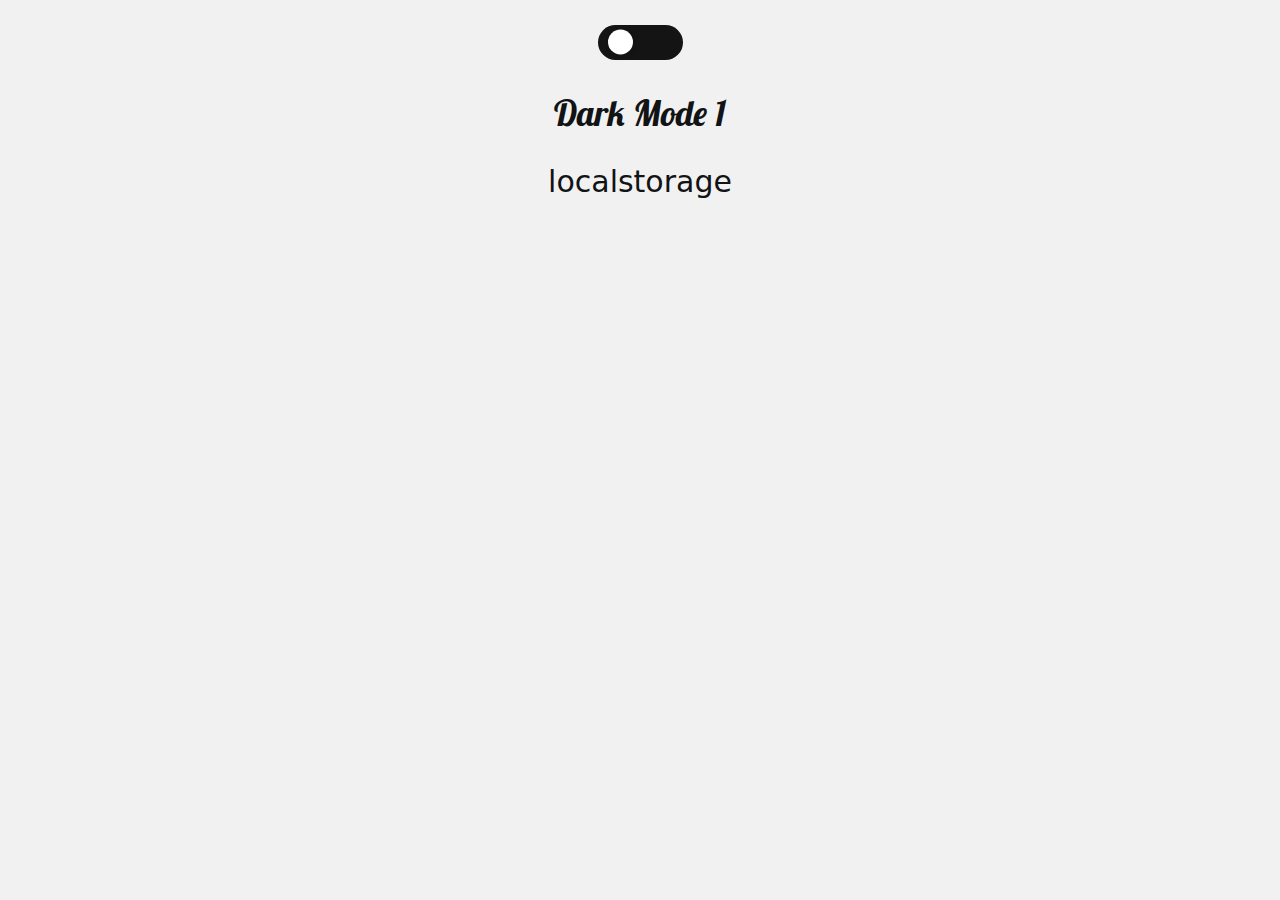
<file: dome/model-1.html>
<!DOCTYPE html>
<html lang="en">
<head>
    <meta charset="UTF-8">
    <meta http-equiv="X-UA-Compatible" content="IE=edge">
    <meta name="viewport" content="width=device-width, initial-scale=1.0">
    <title>model-1 Creative-dark.js</title>
    <!-- bootstrap -->
    <link rel="stylesheet" href="assets/css/bootstrap.min.css">
    <link rel="stylesheet" href="assets/css/mian.css">
    <link rel="stylesheet" href="assets/css/Creative-dark.min.css">
    <style>
        body{
 background-color:#F1F1F1;
 color:#121315;
}
body.dark {
background-color:#000000;
color: #F1F1F1;
}
            
    </style>
</head>
<body>
    <section class="dome-section">
        <div class="dome">
            <div class="model-1">
                <input type="checkbox" id="mode"  class="toggleSwitch">
             </div>
             <div class="text">
                <h1 class="text-library">Dark Mode 1</h1>
            <p>localstorage</p>
              </div>
        </div>
     
    </section>
    <script src="assets/js/jquery-3.3.1.min.js"></script>
            <script src="assets/js/bootstrap.min.js"></script>
            <script src="assets/js/Creative-dark.min.js"></script>
   
</body>
</html>
</file>
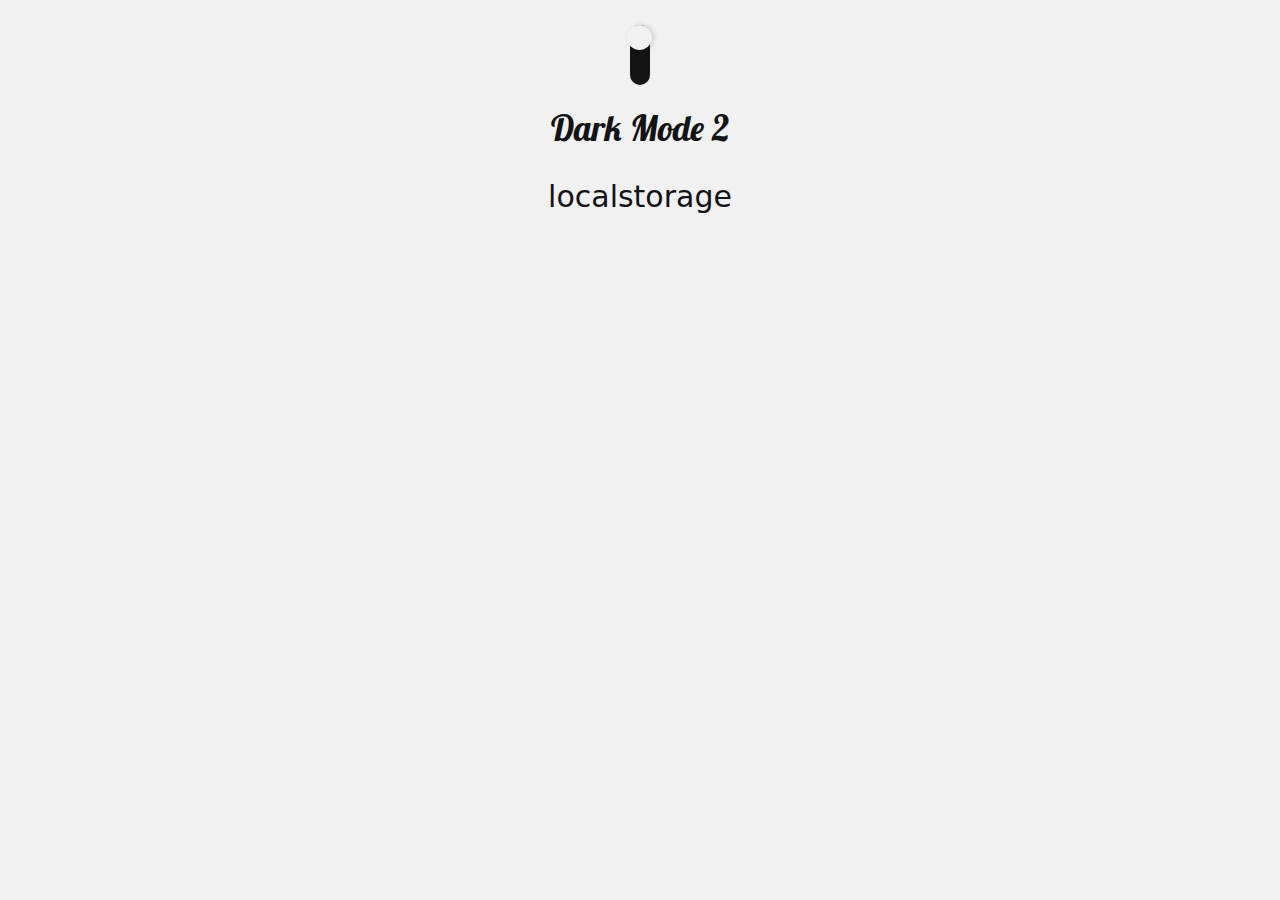
<file: dome/model-2.html>
<!DOCTYPE html>
<html lang="en">
<head>
    <meta charset="UTF-8">
    <meta http-equiv="X-UA-Compatible" content="IE=edge">
    <meta name="viewport" content="width=device-width, initial-scale=1.0">
    <title>model-2 Creative-dark.js</title>
    <link rel="stylesheet" href="https://pro.fontawesome.com/releases/v5.10.0/css/all.css" integrity="sha384-AYmEC3Yw5cVb3ZcuHtOA93w35dYTsvhLPVnYs9eStHfGJvOvKxVfELGroGkvsg+p" crossorigin="anonymous"/>
    <!-- bootstrap -->
    <link rel="stylesheet" href="assets/css/bootstrap.min.css">
    <link rel="stylesheet" href="assets/css/Creative-dark.min.css">
    <link rel="stylesheet" href="assets/css/mian.css">
</head>
<style>
    body{
 background-color:#F1F1F1;
 color:#121315;
}
body.dark {
background-color:#000000;
color: #F1F1F1;
}
            
</style>
<body>
    <section class="dome-section">
        <div class="dome">
            <div class="model-2">
                <input type="checkbox" id="mode"  class="toggleSwitch">
             </div>
             <div class="text">
                <h1 class="text-library">Dark Mode 2</h1>
            <p>localstorage</p>
              </div>
        </div>
     
    </section>
    <script src="assets/js/jquery-3.3.1.min.js"></script>
            <script src="assets/js/bootstrap.min.js"></script>
            <script src="assets/js/Creative-dark.min.js"></script>
</body>
</html>
</file>
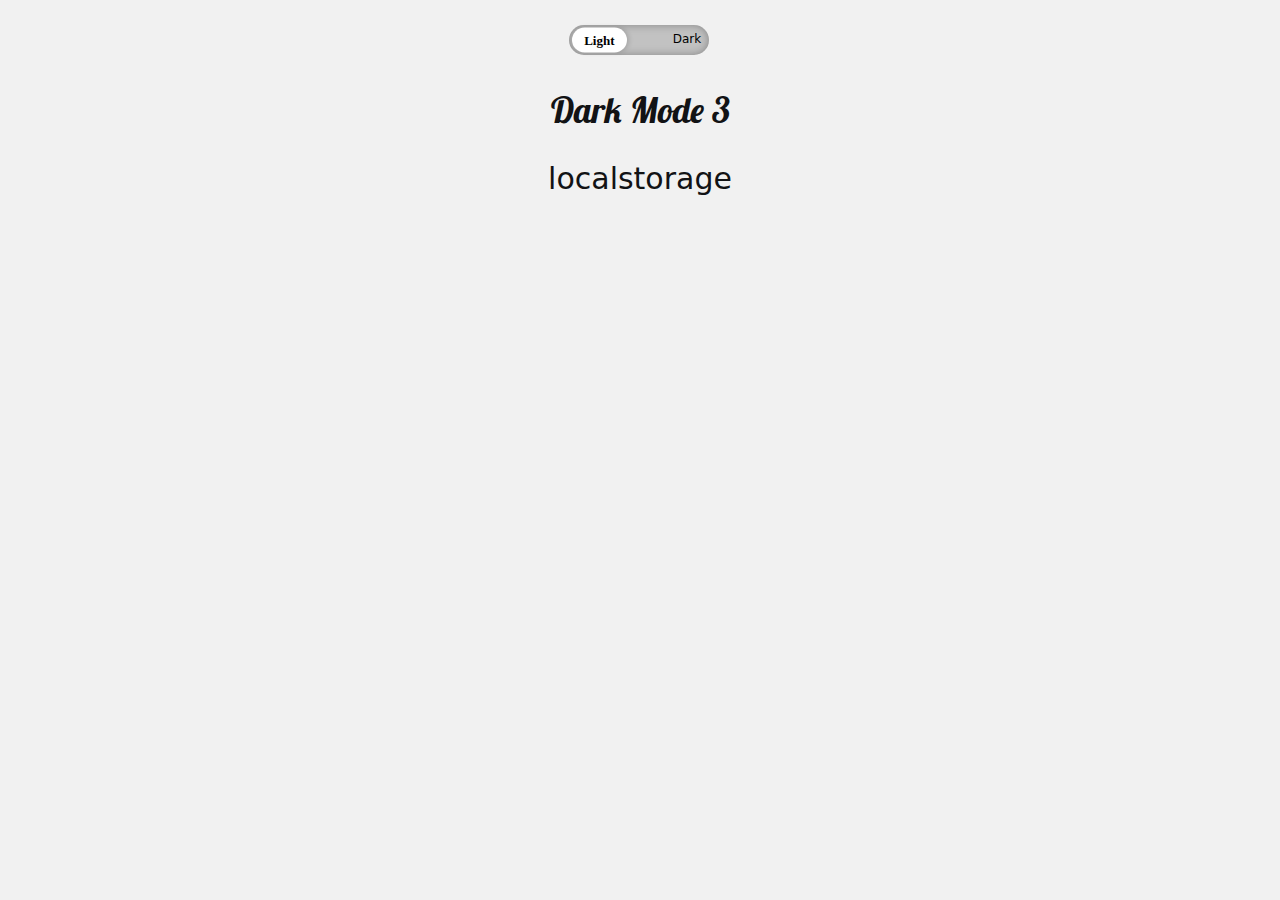
<file: dome/model-3.html>
<!DOCTYPE html>
<html lang="en">
<head>
    <meta charset="UTF-8">
    <meta http-equiv="X-UA-Compatible" content="IE=edge">
    <meta name="viewport" content="width=device-width, initial-scale=1.0">
    <title>model-1 Creative-dark.js</title>
    <link rel="stylesheet" href="https://pro.fontawesome.com/releases/v5.10.0/css/all.css" integrity="sha384-AYmEC3Yw5cVb3ZcuHtOA93w35dYTsvhLPVnYs9eStHfGJvOvKxVfELGroGkvsg+p" crossorigin="anonymous"/>
    <!-- bootstrap -->
    <link rel="stylesheet" href="assets/css/bootstrap.min.css">
    <link rel="stylesheet" href="assets/css/mian.css">
    <link rel="stylesheet" href="assets/css/Creative-dark.min.css">
    <link href="https://fonts.googleapis.com/css2?family=Material+Symbols+Outlined" rel="stylesheet" />
    <style>
        body{
 background-color:#F1F1F1;
 color:#121315;
}
body.dark {
background-color:#000000;
color: #F1F1F1;
}
            
    </style>
</head>
<body>
    <section class="dome-section">
        <div class="dome">
            <div class="model-3">
                <input type="checkbox" id="mode"  class="toggleSwitch">
                <label for="toggle" >
                    <span class="light">Light</span>
                    <span class="Dark">Dark</span>
                </label>
             </div>
             <div class="text">
                <h1 class="text-library">Dark Mode 3</h1>
            <p>localstorage</p>
              </div>
        </div>
     
    </section>
    <script src="assets/js/jquery-3.3.1.min.js"></script>
            <script src="assets/js/bootstrap.min.js"></script>
            <script src="assets/js/Creative-dark.min.js"></script>
   
</body>
</html>
</file>
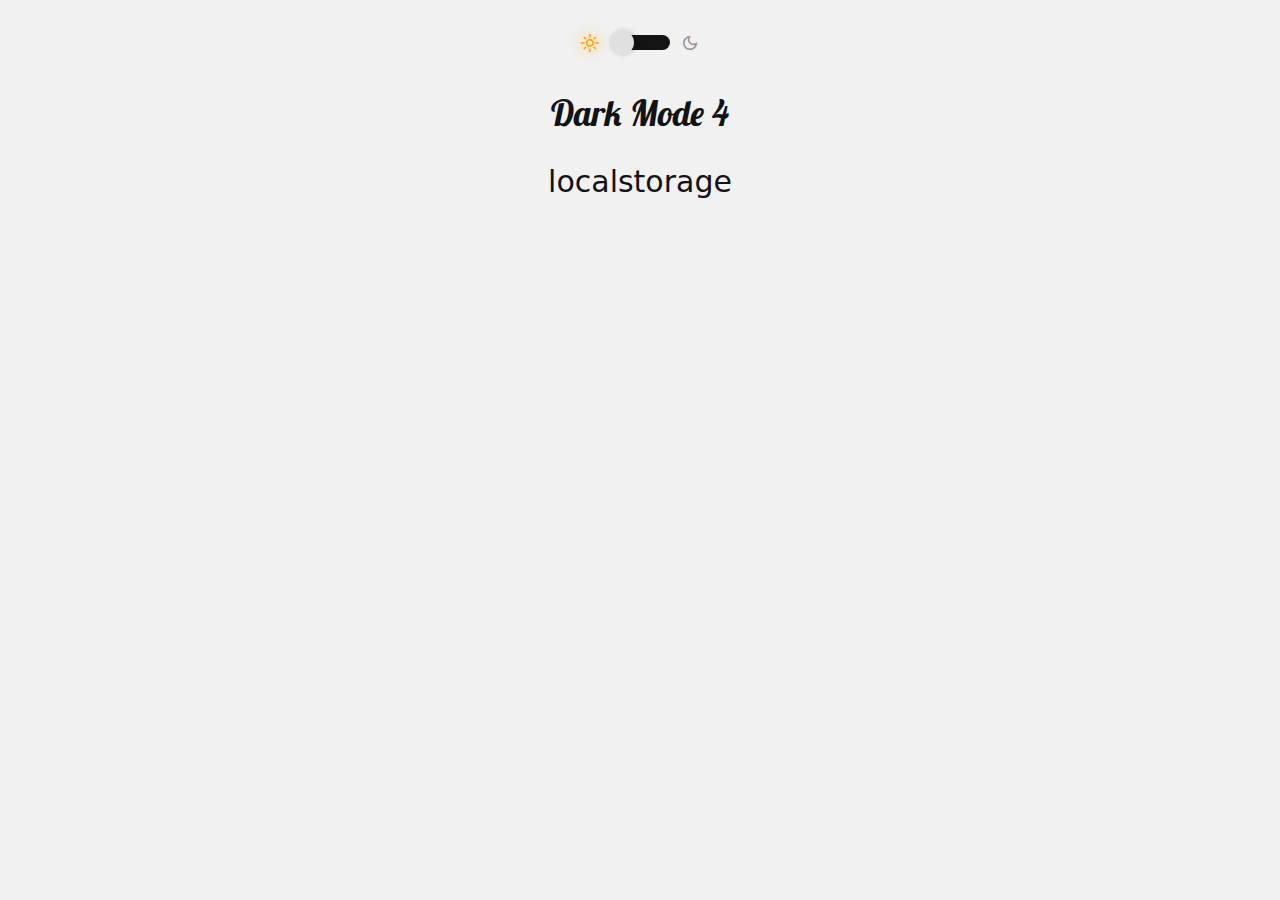
<file: dome/model-4.html>
<!DOCTYPE html>
<html lang="en">
<head>
    <meta charset="UTF-8">
    <meta http-equiv="X-UA-Compatible" content="IE=edge">
    <meta name="viewport" content="width=device-width, initial-scale=1.0">
    <title>model-4 Creative-dark.js</title>
    <!-- bootstrap -->
    <link rel="stylesheet" href="assets/css/bootstrap.min.css">
    <link rel="stylesheet" href="assets/css/mian.css">
    <link rel="stylesheet" href="assets/css/Creative-dark.min.css">
    <style>
        body{
 background-color:#F1F1F1;
 color:#121315;
}
body.dark {
background-color:#000000;
color: #F1F1F1;
}
            
    </style>
</head>
<body>
    <section class="dome-section">
        <div class="dome">
            <div class="model-4">
                <span class="material-symbols-outlined light">
                    light_mode
                    </span>
                <input type="checkbox" id="mode"  class="toggleSwitch">
                    <span class="material-symbols-outlined dark">
                        dark_mode
                        </span>
             </div>
             <div class="text">
                <h1 class="text-library">Dark Mode 4</h1>
            <p>localstorage</p>
              </div>
        </div>
     
    </section>
    <script src="assets/js/jquery-3.3.1.min.js"></script>
            <script src="assets/js/bootstrap.min.js"></script>
            <script src="assets/js/Creative-dark.min.js"></script>
   
</body>
</html>
</file>
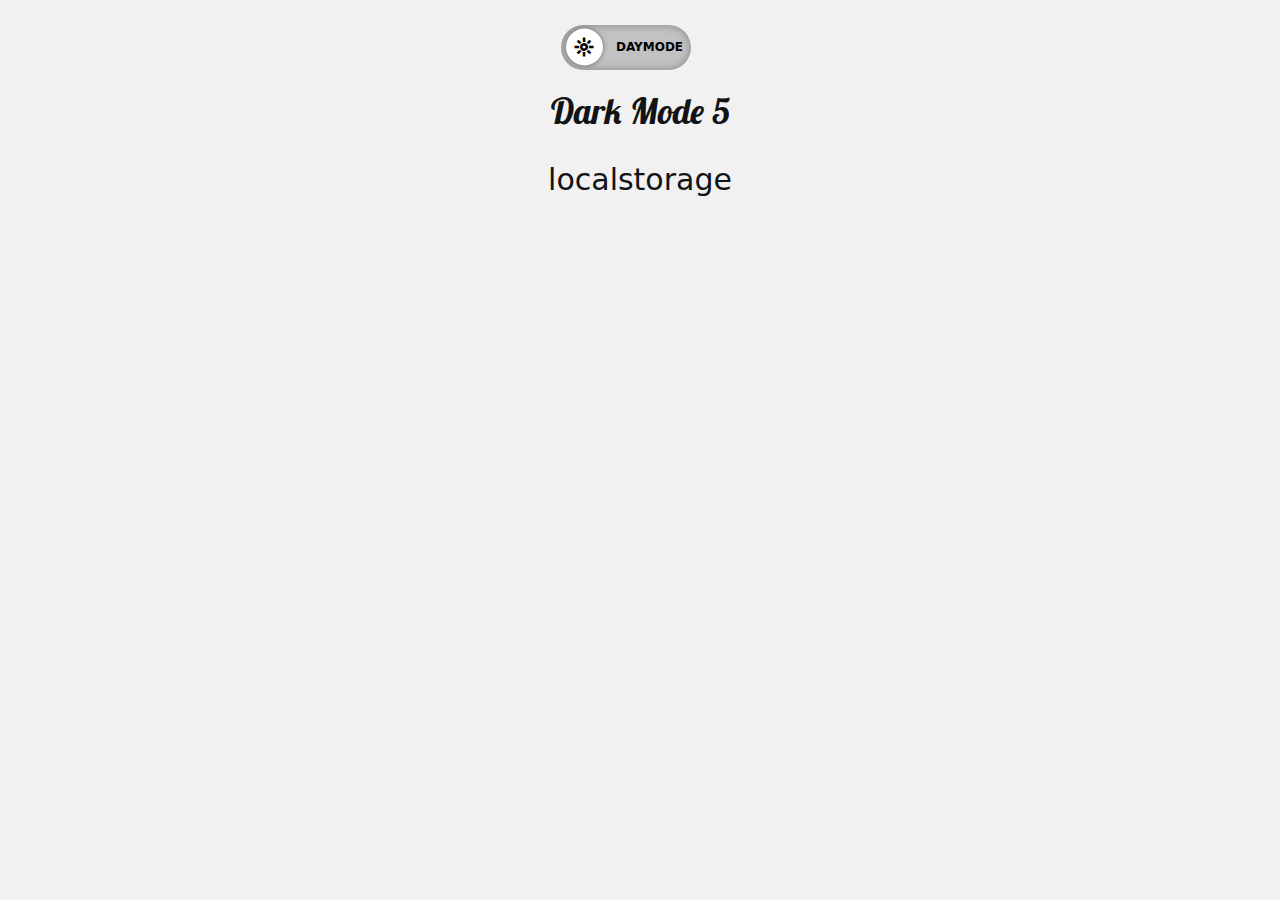
<file: dome/model-5.html>
<!DOCTYPE html>
<html lang="en">
<head>
    <meta charset="UTF-8">
    <meta http-equiv="X-UA-Compatible" content="IE=edge">
    <meta name="viewport" content="width=device-width, initial-scale=1.0">
    <title>model-1 Creative-dark.js</title>
    <link rel="stylesheet" href="https://pro.fontawesome.com/releases/v5.10.0/css/all.css" integrity="sha384-AYmEC3Yw5cVb3ZcuHtOA93w35dYTsvhLPVnYs9eStHfGJvOvKxVfELGroGkvsg+p" crossorigin="anonymous"/>
    <!-- bootstrap -->
    <link rel="stylesheet" href="assets/css/bootstrap.min.css">
    <link rel="stylesheet" href="assets/css/mian.css">
    <link rel="stylesheet" href="assets/css/Creative-dark.min.css">
    <link href="https://fonts.googleapis.com/css2?family=Material+Symbols+Outlined" rel="stylesheet" />
    <style>
        body{
 background-color:#F1F1F1;
 color:#121315;
}
body.dark {
background-color:#000000;
color: #F1F1F1;
}
            
    </style>
</head>
<body>
    <section class="dome-section">
        <div class="dome">
            <div class="model-5">
                <input type="checkbox" id="mode"  class="toggleSwitch">
                <label for="toggle" >
                    <span class="light">DAYMODE</span>
                    <span class="Dark">NIGHTMODE</span>
                </label>
             </div>
             <div class="text">
                <h1 class="text-library">Dark Mode 5</h1>
            <p>localstorage</p>
              </div>
        </div>
     
    </section>
    <script src="assets/js/jquery-3.3.1.min.js"></script>
            <script src="assets/js/bootstrap.min.js"></script>
            <script src="assets/js/Creative-dark.min.js"></script>
   
</body>
</html>
</file>
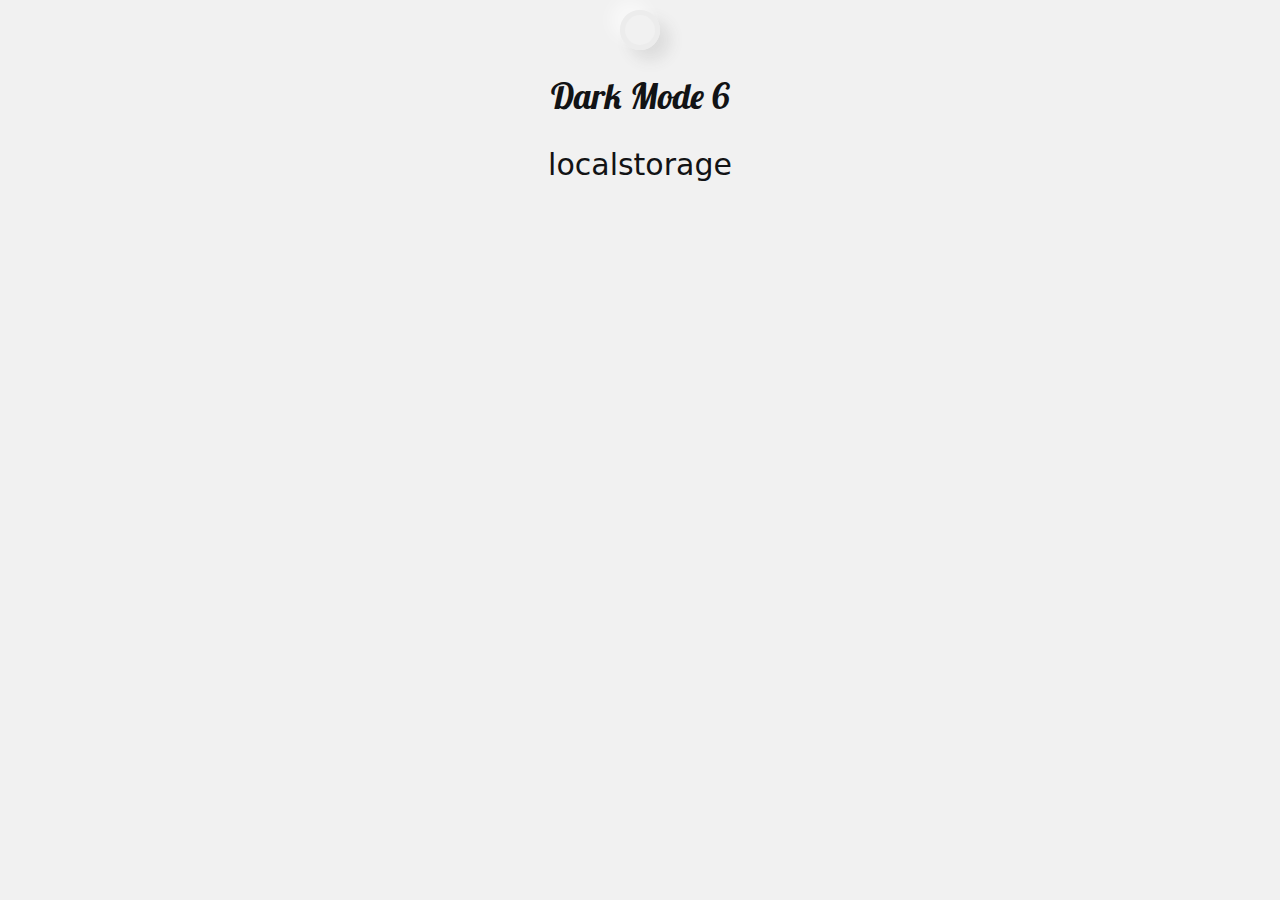
<file: dome/model-6.html>
<!DOCTYPE html>
<html lang="en">
<head>
    <meta charset="UTF-8">
    <meta http-equiv="X-UA-Compatible" content="IE=edge">
    <meta name="viewport" content="width=device-width, initial-scale=1.0">
    <title>model-1 Creative-dark.js</title>
    <!-- bootstrap -->
    <link rel="stylesheet" href="assets/css/bootstrap.min.css">
    <link rel="stylesheet" href="assets/css/mian.css">
    <link rel="stylesheet" href="assets/css/Creative-dark.min.css">
    <style>
        body{
 background-color: #f1f1f1;
 color:#121315;
}
body.dark {background-color:#000000;color: #F1F1F1;}
          .text{
              padding: 15px;
          }  
          .dome{
              padding: 0;
          }
    </style>
</head>
<body>
    <section class="dome-section">
        <div class="dome">
            <div class="model-6">
                <input type="checkbox" id="mode"  class="toggleSwitch">
             </div>
             <div class="text">
                <h1 class="text-library">Dark Mode 6</h1>
            <p>localstorage</p>
              </div>
        </div>
     
    </section>
    <script src="assets/js/jquery-3.3.1.min.js"></script>
            <script src="assets/js/bootstrap.min.js"></script>
            <script src="assets/js/Creative-dark.min.js"></script>
   
</body>
</html>
</file>
<file: dome/assets/css/mian.css>
@import url('https://fonts.googleapis.com/css2?family=Lobster&family=Roboto:ital,wght@0,100;0,300;0,400;0,500;0,700;0,900;1,100;1,400;1,500;1,700;1,900&display=swap');

  .dome{
    text-align: center;
    padding-top: 25px;
  }
  .dome .text-library{
  font-family: "Lobster", sans-serif;
  font-size: 35px;
  margin-bottom: 25px;
  color: var(--bg-color);
  }
  .dome .text p{
  font-size: 30px;
  }
  
  .dome .model-1 {
  margin: auto;
  margin-bottom: 25px;
  }
  .dome .model-2 {
    margin: auto;
    margin-bottom: 15px;
    }
    .model-3{
      margin: auto;
      margin-bottom: 40px;
      position: relative;
      left: -30px;
    }
    .model-4{
      margin: auto;
      margin-bottom: 35px;
    }
    .model-5{
      margin: auto;
      margin-bottom: 20px;
      height: 45px;
      position: relative;
      left: -18px;
    }
    .model-6 input{/* margin-bottom: 19px !important; */margin: auto;}
    .model-6{
      background: #f1f1f1;
      padding: 10px;
    }
    @media (max-width: 425px){
      .dome .text-library{
        margin-bottom: 15px;
        font-size: 30px;
      }
      .dome .text p {
        font-size: 25px;
    }
    .ifrem-cerd {
    height: 210px;
}
    }
</file>
<file: dome/assets/css/Creative-dark.min.css>
@import url('https://fonts.googleapis.com/css2?family=Lobster&family=Roboto:ital,wght@0,100;0,300;0,400;0,500;0,700;0,900;1,100;1,400;1,500;1,700;1,900&display=swap');
@import url('https://fonts.googleapis.com/css2?family=Material+Symbols+Outlined');
@import url('https://pro.fontawesome.com/releases/v5.10.0/css/all.css');
 /* model-1*/
    .model-1 input[type=checkbox].toggleSwitch {
    appearance: none;
    -moz-appearance: none;
    -webkit-appearance: none;
    outline: 0;
    cursor: pointer;
    width: 85px;
    height: 35px;
    border-radius: 3em;
    background-color: #141414;
    -webkit-transition: background-color 0.09s ease-in-out;
    transition: background-color 0.09s ease-in-out;
    position: relative;
  }
  
  .model-1 input[type=checkbox].toggleSwitch:active::after {
    background-color: #f2f2f2;
    padding-right: 20px;
  }
  
  .model-1  input[type=checkbox].toggleSwitch::after {
    content: "\f186";
    font-family: "Font Awesome 5 Pro";
    width: 25px;
    height: 25px;
    background-color: white;
    font-weight: 900;
    border-radius: 3em;
    position: absolute;
    font-size: 16px;
    text-align: center;
    left: 10px;
    top: 49%;
    -webkit-transform: translateY(-50%);
    transform: translateY(-50%);
    -webkit-transition: left 0.3s cubic-bezier(0.175, 0.885, 0.32, 1.275), padding 0.3s ease, margin 0.3s ease;
    transition: left 0.3s cubic-bezier(0.175, 0.885, 0.32, 1.275), padding 0.3s ease, margin 0.3s ease;
    -webkit-box-shadow: 2px 0px 5px 0 rgba(0, 0, 0, 0.15);
    box-shadow: 2px 0px 5px 0 rgba(0, 0, 0, 0.15);
  }
  
  .model-1  input[type=checkbox].toggleSwitch:checked {
    background-color: #f1f1f1;
  }
  
  .model-1  input[type=checkbox].toggleSwitch:checked:active::after {
    margin-left: -20px;
  }
 .model-1  input[type=checkbox].toggleSwitch:checked::after {
    left: 55px;
    background-color:#141414;
    color: #f1f1f1;
    content: "\f185";
  }
  /* model-2*/
  .model-2 input[type=checkbox].toggleSwitch {
    appearance: none;
    -moz-appearance: none;
    -webkit-appearance: none;
    outline: 0;
    cursor: pointer;
    width: 20px;
    height: 60px;
    border-radius: 3em;
    background-color: #141414;
    -webkit-transition: background-color 0.09s ease-in-out;
    transition: background-color 0.09s ease-in-out;
    position: relative;
  }
  
  .model-2 input[type=checkbox].toggleSwitch:active::after {
    background-color: #f1f1f1;
  }
  
  .model-2 input[type=checkbox].toggleSwitch::after {
    content: '';
    width: 25px;
    height: 25px;
    background-color: #f1f1f1;
    border-radius: 3em;
    position: absolute;
    top: 0%;
    left: -3px;
    -webkit-transition: top 0.3s cubic-bezier(0.175, 0.885, 0.32, 1.275), padding 0.3s ease, margin 0.3s ease;
    transition: top 0.3s cubic-bezier(0.175, 0.885, 0.32, 1.275), padding 0.3s ease, margin 0.3s ease;
    -webkit-box-shadow: 2px 0px 5px 0 rgba(0, 0, 0, 0.15);
            box-shadow: 2px 0px 5px 0 rgba(0, 0, 0, 0.15);
  }
  
  .model-2 input[type=checkbox].toggleSwitch:checked {
    background-color: #f1f1f1;
  }
  
  .model-2 input[type=checkbox].toggleSwitch:checked::after {
   top: 70%;
    background-color: #141414;
  }
/* model-3*/
.model-3 input[type=checkbox].toggleSwitch {
    appearance: none;
    -moz-appearance: none;
    -webkit-appearance: none;
    outline: 0;
    box-shadow: 0px 0px 8px 0px rgb(17 17 17 / 34%) inset;
    cursor: pointer;
    width: 140px;
    height: 30px;
    border-radius: 30px;
    background-color: #C2C2C2;
    -webkit-transition: background-color 0.09s ease-in-out;
    transition: background-color 0.09s ease-in-out;
    position: absolute;
  }
  
  .model-3 input[type=checkbox].toggleSwitch:active::after {
    background-color: #f2f2f2;
    padding-right: 20px;
  }
  
  .model-3  input[type=checkbox].toggleSwitch::after {
    content: "Light";
    font-family: "Font Awesome 5 Pro";
    width: 55px;
    height: 25px;
    background-color: white;
    font-weight: 900;
    border-radius: 3em;
    position: absolute;
    z-index: 1000;
    font-size: 13px;
    padding: 3px;
    text-align: center;
    left: 3px;
    top: 50%;
    -webkit-transform: translateY(-50%);
    transform: translateY(-50%);
    -webkit-transition: left 0.3s cubic-bezier(0.175, 0.885, 0.32, 1.275), padding 0.3s ease, margin 0.3s ease;
    transition: left 0.3s cubic-bezier(0.175, 0.885, 0.32, 1.275), padding 0.3s ease, margin 0.3s ease;
    -webkit-box-shadow: 2px 0px 5px 0 rgba(0, 0, 0, 0.15);
    box-shadow: 2px 0px 5px 0 rgba(0, 0, 0, 0.15);
  }
  
  .model-3  input[type=checkbox].toggleSwitch:checked {
    background-color: #C2C2C2;
  }
  
  .model-3  input[type=checkbox].toggleSwitch:checked:active::after {
    margin-left: -20px;
  }
 .model-3  input[type=checkbox].toggleSwitch:checked::after {
    left: 82px;
    content: "Dark";
    padding: 2px;
  }
  .model-3 label{
    padding: 0px 10px;
    border-radius: 16px;
    display: inline-block;
    font-size: 12px;
    position: relative;
    color: #000000;
    font-weight: 500;
  }
  .model-3 .light{
      /* margin-right: 25px; */
      position: relative;
      top: 1px;
      left: 5px;
  }
  .model-3 .Dark{
    position: relative;
    /* right: -4px; */
    top: 1px;
    left: 60px;
  }
   /* model-4*/
   .model-4 input[type=checkbox].toggleSwitch {
    appearance: none;
    -moz-appearance: none;
    -webkit-appearance: none;
    outline: 0;
    cursor: pointer;
    width: 60px;
    height: 15px;
    border-radius: 3em;
    background-color: #141414;
    -webkit-transition: background-color 0.09s ease-in-out;
    transition: background-color 0.09s ease-in-out;
    position: relative;
  }
  
  .model-4 input[type=checkbox].toggleSwitch:active::after {
    background-color: #f1f1f1;
  }
  
  .model-4 input[type=checkbox].toggleSwitch::after {
    content: '';
    width: 25px;
    height: 25px;
    background-color: #E0E0E0;
    border-radius: 3em;
    position: absolute;
    top: -35%;
    left: -1px;
    -webkit-transition: left 0.3s cubic-bezier(0.175, 0.885, 0.32, 1.275), padding 0.3s ease, margin 0.3s ease;
    transition: left 0.3s cubic-bezier(0.175, 0.885, 0.32, 1.275), padding 0.3s ease, margin 0.3s ease;
    -webkit-box-shadow: 2px 0px 5px 0 rgba(0, 0, 0, 0.15);
    box-shadow: 2px 0px 5px 0 rgba(0, 0, 0, 0.15);
  }
  
  .model-4 input[type=checkbox].toggleSwitch:checked {
    background-color: #f1f1f1;
  }
  
  .model-4 input[type=checkbox].toggleSwitch:checked::after {
   left: 40px;
   background-color: #141414;
  }
  .model-4 span{
    position: relative;
    top: 3px;
    margin: 5px;
    font-size: 20px;
  }
  .model-4 .light{
    color: #ffa500;
    text-shadow: 0px 0px 16px #ffa500;
  }
  .model-4 .dark{
      color: #918d8df1;
  }
  body.dark .model-4 .dark{
    color: #fff;
    text-shadow: 0px 0px 11px #fff;
  }
  body.dark .model-4 .light{
      color: #918d8df1;
      text-shadow: none;
  }
  /* model-5*/
.model-5 input[type=checkbox].toggleSwitch {
    appearance: none;
    -moz-appearance: none;
    -webkit-appearance: none;
    outline: 0;
    cursor: pointer;
    width: 130px;
    height: 45px;
    box-shadow: 0px 0px 8px 0px rgb(17 17 17 / 34%) inset;
    border-radius: 3em;
    background-color: #C2C2C2;
    -webkit-transition: background-color 0.09s ease-in-out;
    transition: background-color 0.25s ease-in-out;
    position: absolute;
  }
  
  .model-5 input[type=checkbox].toggleSwitch:active::after {
    background-color: #f2f2f2;
    padding-right: 20px;
  }
  
  .model-5  input[type=checkbox].toggleSwitch::after {
    content: "light_mode";
    font-family: 'Material Symbols Outlined';
    width: 37px;
    height: 37px;
    background-color: white;
    font-weight: 900;
    border-radius: 3em;
    position: absolute;
    z-index: 1000;
    font-size: 20px;
    padding: 3px;
    box-shadow: 0px 0px 6px -2px #111;
    text-align: center;
    left: 5px;
    top: 49%;
    -webkit-transform: translateY(-50%);
    transform: translateY(-50%);
    -webkit-transition: left 0.3s cubic-bezier(0.175, 0.885, 0.32, 1.275), padding 0.3s ease, margin 0.3s ease;
    transition: left 0.3s cubic-bezier(0.175, 0.885, 0.32, 1.275), padding 0.3s ease, margin 0.3s ease;
  }
  
  .model-5  input[type=checkbox].toggleSwitch:checked {
    box-shadow: 0px 0px 6px -2px #ffff;
  }
  
  .model-5 input[type=checkbox].toggleSwitch:checked:active::after {
    margin-left: -20px;
  }
 .model-5  input[type=checkbox].toggleSwitch:checked::after {
    left: 87px;
    content: "dark_mode";
    padding-left: 4px;
  }
  .model-5 label{
    display: inline-block;
    font-size: 12px;
    position: relative;
    color: #000000;
    top: 9px;
    font-weight: bold;
  }
  .model-5 .light{
      font-size: 12px;
      margin-left: 55px;
  }
  .model-5 .Dark{
      display: none;
     
  }
  .dark .model-5 .light{
      display: none;
  }
  .dark .model-5 .Dark{
      display: block;
      position: relative;
      margin-left: 10px;
  }
  .model-6 input[type="checkbox"] {
    height:40px;
    width: 40px;
    -webkit-appearance: none;
    box-shadow: 
      -10px -10px 15px rgba(255, 255, 255, 0.5),
      10px 10px 15px rgba(70, 70, 70, 0.12);
    border-radius: 50%;
    border: 5px solid #ececec;
    outline: none;
    display: flex;
    align-items: center;
    justify-content: center;
    cursor: pointer;
  }
  .model-6 input[type="checkbox"]::after {
    font-family: "Font Awesome 5 Pro";
    content: "\f011";
    color: #7a7a7a;
    font-size: 20px;
  }
  .model-6 input[type="checkbox"]:checked{
    box-shadow: 
    -10px -10px 15px rgba(255, 255, 255, 0.5),
    10px 10px 15px rgba(70, 70, 70, 0.12),
    inset -10px -10px 15px rgba(255, 255, 255, 0.5),
    inset 10px 10px 15px rgba(70, 70, 70, 0.12);
  }
  .model-6 input[type="checkbox"]:checked::after{
    color: #15e38a;
  }
</file>
